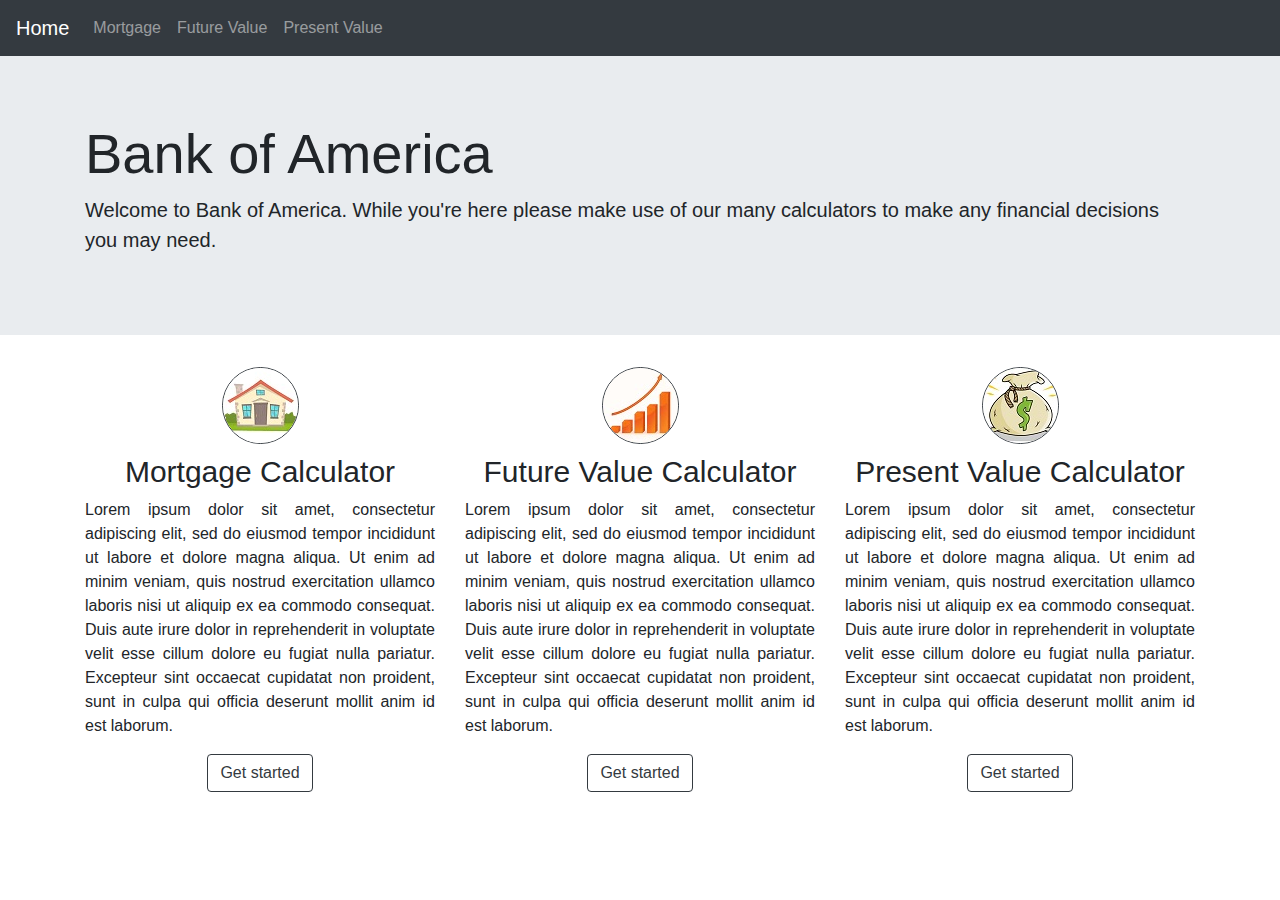
<file: index.html>
<!doctype html>
<html lang="en">
  <head>
    <!-- Required meta tags -->
    <meta charset="utf-8">
    <meta name="viewport" content="width=device-width, initial-scale=1, shrink-to-fit=no">

    <!-- Bootstrap CSS -->
    <link rel="stylesheet" href="https://stackpath.bootstrapcdn.com/bootstrap/4.3.1/css/bootstrap.min.css" integrity="sha384-ggOyR0iXCbMQv3Xipma34MD+dH/1fQ784/j6cY/iJTQUOhcWr7x9JvoRxT2MZw1T" crossorigin="anonymous">

    <title>Financial Calculators</title>
    <link href="css/styles.css" rel="stylesheet" />


  </head>
  <body>

    <!-- NavBar Start-->
    <nav class="navbar navbar-expand-lg navbar-dark bg-dark">
        <a class="navbar-brand" href="index.html">Home</a>
        <button class="navbar-toggler" type="button" data-toggle="collapse" data-target="#navbarNav"
            aria-controls="navbarNav" aria-expanded="false" aria-label="Toggle navigation">
            <span class="navbar-toggler-icon"></span>
        </button>
        <div class="collapse navbar-collapse" id="navbarNav">
            <ul class="navbar-nav">
                <li class="nav-item">
                    <a class="nav-link" href="mortgage.html">Mortgage</a>
                </li>
                <li class="nav-item">
                    <a class="nav-link" href="futurevalue.html">Future Value</a>
                </li>
                <li class="nav-item">
                    <a class="nav-link" href="presentvalue.html">Present Value</a>
                </li>
            </ul>
        </div>
    </nav>

    <main>
        <div class="jumbotron jumbotron-fluid">
            <div class="container">
                <h1 class="display-4">Bank of America</h1>
                <p class="lead">Welcome to Bank of America. While you're here please make use of our many calculators to make any financial decisions you may need.</p>
            </div>
        </div>
        <div class="container">
            <div class="row text-center">
                <!-- lorem ipsum text used as a placeholder until actual text is delivered -->
                <div class="col-md">
                    <img src="images/mortgage.jpg" alt="house pic" class="img border border-dark rounded-circle" />
                    <h2 class="display-4 subheadings">Mortgage Calculator</h2>
                    <p class="description text-justify">Lorem ipsum dolor sit amet, consectetur adipiscing elit, sed do eiusmod tempor incididunt ut labore et dolore magna aliqua. Ut enim ad minim veniam, quis nostrud exercitation ullamco laboris nisi ut aliquip ex ea commodo consequat. Duis aute irure dolor in reprehenderit in voluptate velit esse cillum dolore eu fugiat nulla pariatur. Excepteur sint occaecat cupidatat non proident, sunt in culpa qui officia deserunt mollit anim id est laborum.</p>
                    <a class="btn btn-outline-dark" href="mortgage.html">Get started</a>
                </div>
                <div class="col-md">
                    <img src="images/stonks.jpg" alt="stock pic" class="img border border-dark rounded-circle" />
                    <h2 class="display-4 subheadings">Future Value Calculator</h2>
                    <p class="description text-justify">Lorem ipsum dolor sit amet, consectetur adipiscing elit, sed do eiusmod tempor incididunt ut labore et dolore magna aliqua. Ut enim ad minim veniam, quis nostrud exercitation ullamco laboris nisi ut aliquip ex ea commodo consequat. Duis aute irure dolor in reprehenderit in voluptate velit esse cillum dolore eu fugiat nulla pariatur. Excepteur sint occaecat cupidatat non proident, sunt in culpa qui officia deserunt mollit anim id est laborum.</p>
                    <a class="btn btn-outline-dark" href="futurevalue.html">Get started</a>
                </div>
                <div class="col-md">
                    <img src="images/moneybag.jpg" alt="money pic" class="img border border-dark rounded-circle" />
                    <h2 class="display-4 subheadings">Present Value Calculator</h2>
                    <p class="description text-justify">Lorem ipsum dolor sit amet, consectetur adipiscing elit, sed do eiusmod tempor incididunt ut labore et dolore magna aliqua. Ut enim ad minim veniam, quis nostrud exercitation ullamco laboris nisi ut aliquip ex ea commodo consequat. Duis aute irure dolor in reprehenderit in voluptate velit esse cillum dolore eu fugiat nulla pariatur. Excepteur sint occaecat cupidatat non proident, sunt in culpa qui officia deserunt mollit anim id est laborum.</p>
                    <a class="btn btn-outline-dark" href="presentvalue.html">Get started</a>
                </div>
            </div>
        </div>
    </main>

    <!-- Optional JavaScript -->
    <!-- jQuery first, then Popper.js, then Bootstrap JS -->
    <script src="https://code.jquery.com/jquery-3.3.1.slim.min.js" integrity="sha384-q8i/X+965DzO0rT7abK41JStQIAqVgRVzpbzo5smXKp4YfRvH+8abtTE1Pi6jizo" crossorigin="anonymous"></script>
    <script src="https://cdnjs.cloudflare.com/ajax/libs/popper.js/1.14.7/umd/popper.min.js" integrity="sha384-UO2eT0CpHqdSJQ6hJty5KVphtPhzWj9WO1clHTMGa3JDZwrnQq4sF86dIHNDz0W1" crossorigin="anonymous"></script>
    <script src="https://stackpath.bootstrapcdn.com/bootstrap/4.3.1/js/bootstrap.min.js" integrity="sha384-JjSmVgyd0p3pXB1rRibZUAYoIIy6OrQ6VrjIEaFf/nJGzIxFDsf4x0xIM+B07jRM" crossorigin="anonymous"></script>
  </body>
</html>
</file>
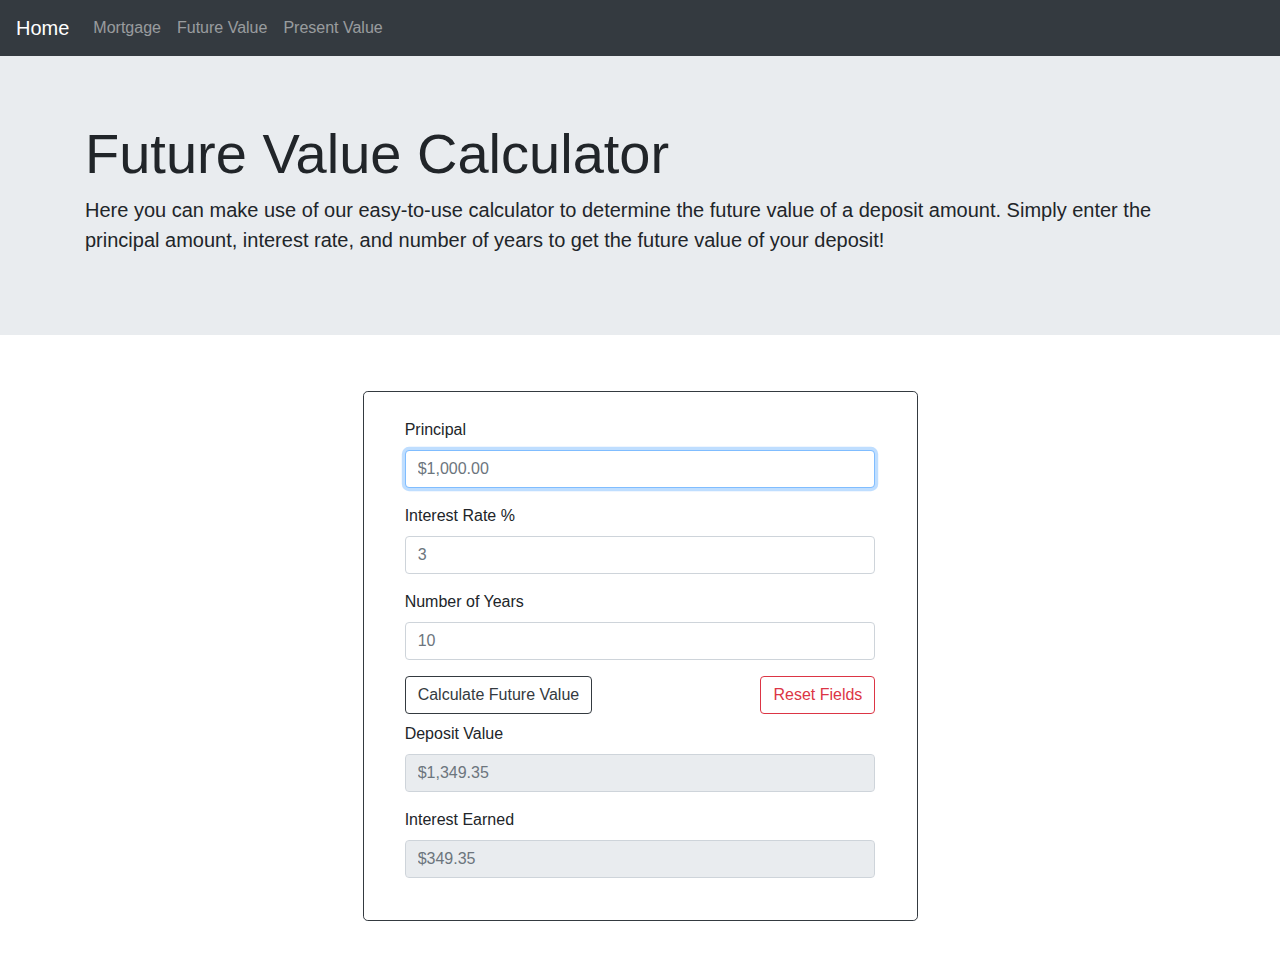
<file: futurevalue.html>
<!doctype html>
<html lang="en">
  <head>
    <!-- Required meta tags -->
    <meta charset="utf-8">
    <meta name="viewport" content="width=device-width, initial-scale=1, shrink-to-fit=no">

    <!-- Bootstrap CSS -->
    <link rel="stylesheet" href="https://stackpath.bootstrapcdn.com/bootstrap/4.3.1/css/bootstrap.min.css" integrity="sha384-ggOyR0iXCbMQv3Xipma34MD+dH/1fQ784/j6cY/iJTQUOhcWr7x9JvoRxT2MZw1T" crossorigin="anonymous">

    <title>Financial Calculators</title>
    <link href="css/styles.css" rel="stylesheet" />
    <script src="scripts/futureValue.js"></script>

  </head>
  <body>
    
    <!-- NavBar Start-->
    <nav class="navbar navbar-expand-lg navbar-dark bg-dark">
        <a class="navbar-brand" href="index.html">Home</a>
        <button class="navbar-toggler" type="button" data-toggle="collapse" data-target="#navbarNav"
            aria-controls="navbarNav" aria-expanded="false" aria-label="Toggle navigation">
            <span class="navbar-toggler-icon"></span>
        </button>
        <div class="collapse navbar-collapse" id="navbarNav">
            <ul class="navbar-nav">
                <li class="nav-item">
                    <a class="nav-link" href="mortgage.html">Mortgage</a>
                </li>
                <li class="nav-item">
                    <a class="nav-link" href="futurevalue.html">Future Value</a>
                </li>
                <li class="nav-item">
                    <a class="nav-link" href="presentvalue.html">Present Value</a>
                </li>
            </ul>
        </div>
    </nav>
    
    <!-- Main Content Start -->
    <main>
        <div class="jumbotron jumbotron-fluid">
            <div class="container">
                <h1 class="display-4">Future Value Calculator</h1>
                <p class="lead">Here you can make use of our easy-to-use calculator to determine the future value of a deposit amount. Simply enter the principal amount, interest rate, and number of years to get the future value of your deposit!</p>
            </div>
        </div>

        <!-- Calculator Block Start -->
        <div class="container">
            <div class="row calcblock">
                <div class="col-md border border-dark rounded-lg">
                    <form class="calc" method="get" autocomplete="off">
                        <div class="form-group">
                            <label for="principalAmount">Principal</label>
                            <input type="text" class="form-control" name="principalAmount" id="principalAmount" placeholder="$1,000.00"
                                autofocus>
                        </div>
                        <div class="form-group">
                            <label for="interestRate">Interest Rate %</label>
                            <input type="text" class="form-control" name="interestRate" id="interestRate" placeholder="3">
                        </div>
                        <div class="form-group">
                            <label for="termLength">Number of Years</label>
                            <input type="text" class="form-control" name="termLength" id="termLength" placeholder="10">
                        </div>
                        <button id="futValCalc" type="button" class="btn btn-outline-dark">Calculate Future Value</button>
                        <input id="resetButton" type="reset" value="Reset Fields" class="btn btn-outline-danger float-right">
                        <div class="form-group">
                            <label for="futureValue">Deposit Value</label>
                            <input type="text" class="form-control" name="futureValue" id="futureValue" placeholder="$1,349.35" disabled>
                        </div>
                        <div class="form-group">
                            <label for="netInterest">Interest Earned</label>
                            <input type="text" class="form-control" name="netInterest" id="netInterest" placeholder="$349.35" disabled>
                        </div>
                    </form>
                </div>
            </div>
        </div>
    </main>

    <!-- Optional JavaScript -->
    <!-- jQuery first, then Popper.js, then Bootstrap JS -->
    <script src="https://code.jquery.com/jquery-3.3.1.slim.min.js" integrity="sha384-q8i/X+965DzO0rT7abK41JStQIAqVgRVzpbzo5smXKp4YfRvH+8abtTE1Pi6jizo" crossorigin="anonymous"></script>
    <script src="https://cdnjs.cloudflare.com/ajax/libs/popper.js/1.14.7/umd/popper.min.js" integrity="sha384-UO2eT0CpHqdSJQ6hJty5KVphtPhzWj9WO1clHTMGa3JDZwrnQq4sF86dIHNDz0W1" crossorigin="anonymous"></script>
    <script src="https://stackpath.bootstrapcdn.com/bootstrap/4.3.1/js/bootstrap.min.js" integrity="sha384-JjSmVgyd0p3pXB1rRibZUAYoIIy6OrQ6VrjIEaFf/nJGzIxFDsf4x0xIM+B07jRM" crossorigin="anonymous"></script>
  </body>
</html>
</file>
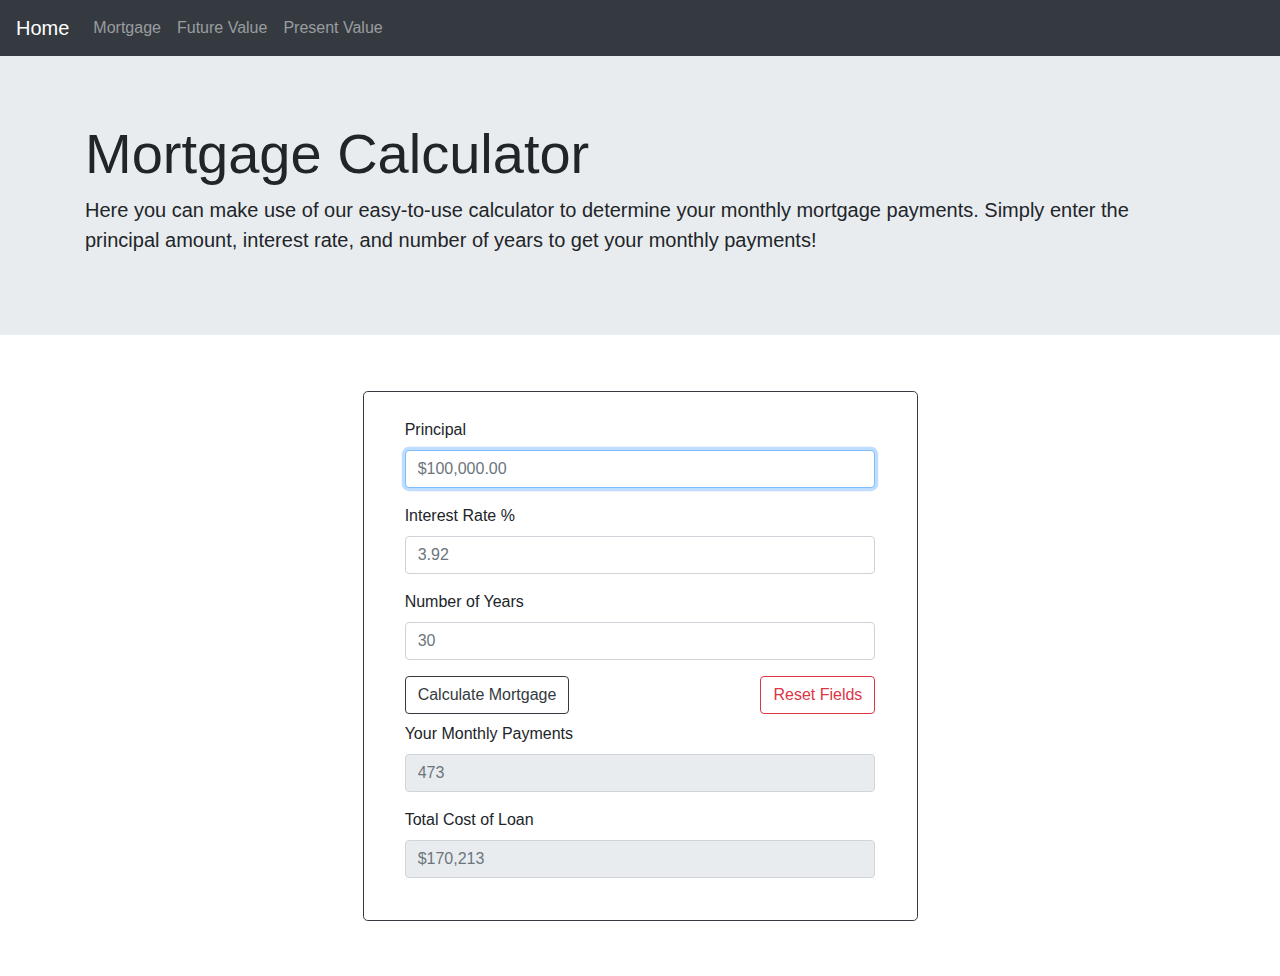
<file: mortgage.html>
<!doctype html>
<html lang="en">
  <head>
    <!-- Required meta tags -->
    <meta charset="utf-8">
    <meta name="viewport" content="width=device-width, initial-scale=1, shrink-to-fit=no">

    <!-- Bootstrap CSS -->
    <link rel="stylesheet" href="https://stackpath.bootstrapcdn.com/bootstrap/4.3.1/css/bootstrap.min.css" integrity="sha384-ggOyR0iXCbMQv3Xipma34MD+dH/1fQ784/j6cY/iJTQUOhcWr7x9JvoRxT2MZw1T" crossorigin="anonymous">

    <title>Financial Calculators</title>
    <link href="css/styles.css" rel="stylesheet" />
    <script src="scripts/mortgage.js"></script>
  </head>
  <body>

    <!-- NavBar Start-->
    <nav class="navbar navbar-expand-lg navbar-dark bg-dark">
        <a class="navbar-brand" href="index.html">Home</a>
        <button class="navbar-toggler" type="button" data-toggle="collapse" data-target="#navbarNav"
            aria-controls="navbarNav" aria-expanded="false" aria-label="Toggle navigation">
            <span class="navbar-toggler-icon"></span>
        </button>
        <div class="collapse navbar-collapse" id="navbarNav">
            <ul class="navbar-nav">
                <li class="nav-item">
                    <a class="nav-link" href="mortgage.html">Mortgage</a>
                </li>
                <li class="nav-item">
                    <a class="nav-link" href="futurevalue.html">Future Value</a>
                </li>
                <li class="nav-item">
                    <a class="nav-link" href="presentvalue.html">Present Value</a>
                </li>
            </ul>
        </div>
    </nav>
    
    <!-- Main Content Start -->
    <main>
        <div class="jumbotron jumbotron-fluid">
            <div class="container">
                <h1 class="display-4">Mortgage Calculator</h1>
                <p class="lead">Here you can make use of our easy-to-use calculator to determine your monthly mortgage payments. Simply enter the principal amount, interest rate, and number of years to get your monthly payments!</p>
            </div>
        </div>
        <!-- Calculator Block Start -->
        <div class="container">
            <div class="row calcblock">
                <div class="col-md border border-dark rounded-lg">
                    <form name="mortgageForm" class="calc" method="get" autocomplete="off" onsubmit="return formValidation()">
                        <div class="form-group">
                            <label for="principalAmount">Principal</label>
                            <input type="text" class="form-control" name="principalAmount" id="principalAmount"
                                placeholder="$100,000.00" autofocus>
                        </div>
                        <div class="form-group">
                            <label for="interestRate">Interest Rate %</label>
                            <input type="text" class="form-control" name="interestRate" id="interestRate" placeholder="3.92">
                        </div>
                        <div class="form-group">
                            <label for="mortgageLength">Number of Years</label>
                            <input type="text" class="form-control" name="mortgageLength" id="mortgageLength" placeholder="30">
                        </div>
                        <button id="mortgageCalc" type="submit" class="btn btn-outline-dark">Calculate Mortgage</button>
                        <input id="resetButton" type="reset" value="Reset Fields" class="btn btn-outline-danger float-right">
                        <div class="form-group">
                            <label for="mortgagePayments">Your Monthly Payments</label>
                            <input type="text" class="form-control" name="mortgagePayments" id="mortgagePayments" placeholder="473" disabled>
                        </div>
                        <div class="form-group">
                            <label for="totalCost">Total Cost of Loan</label>
                            <input type="text" class="form-control" name="totalCost" id="totalCost" placeholder="$170,213" disabled>
                        </div>
                    </form>
                </div>
            </div>
        </div>
    </main>

    <!-- Optional JavaScript -->
    <!-- jQuery first, then Popper.js, then Bootstrap JS -->
    <script src="https://code.jquery.com/jquery-3.3.1.slim.min.js" integrity="sha384-q8i/X+965DzO0rT7abK41JStQIAqVgRVzpbzo5smXKp4YfRvH+8abtTE1Pi6jizo" crossorigin="anonymous"></script>
    <script src="https://cdnjs.cloudflare.com/ajax/libs/popper.js/1.14.7/umd/popper.min.js" integrity="sha384-UO2eT0CpHqdSJQ6hJty5KVphtPhzWj9WO1clHTMGa3JDZwrnQq4sF86dIHNDz0W1" crossorigin="anonymous"></script>
    <script src="https://stackpath.bootstrapcdn.com/bootstrap/4.3.1/js/bootstrap.min.js" integrity="sha384-JjSmVgyd0p3pXB1rRibZUAYoIIy6OrQ6VrjIEaFf/nJGzIxFDsf4x0xIM+B07jRM" crossorigin="anonymous"></script>
  </body>
</html>
</file>
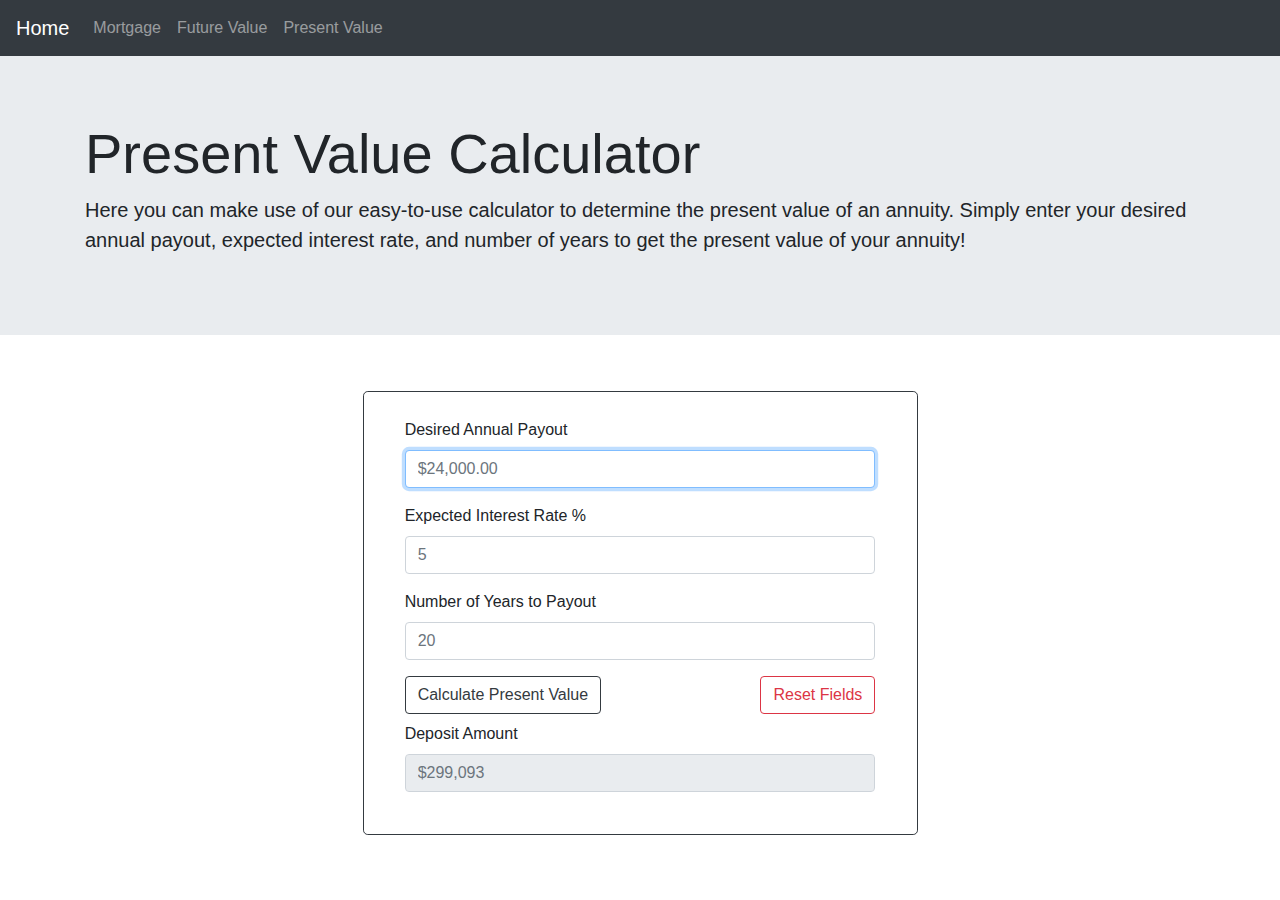
<file: presentvalue.html>
<!doctype html>
<html lang="en">
  <head>
    <!-- Required meta tags -->
    <meta charset="utf-8">
    <meta name="viewport" content="width=device-width, initial-scale=1, shrink-to-fit=no">

    <!-- Bootstrap CSS -->
    <link rel="stylesheet" href="https://stackpath.bootstrapcdn.com/bootstrap/4.3.1/css/bootstrap.min.css" integrity="sha384-ggOyR0iXCbMQv3Xipma34MD+dH/1fQ784/j6cY/iJTQUOhcWr7x9JvoRxT2MZw1T" crossorigin="anonymous">

    <title>Financial Calculators</title>
    <link href="css/styles.css" rel="stylesheet" />
    <script src="scripts/presentValue.js"></script>
  </head>
  <body>
    <!-- NavBar Start-->
    <nav class="navbar navbar-expand-lg navbar-dark bg-dark">
        <a class="navbar-brand" href="index.html">Home</a>
        <button class="navbar-toggler" type="button" data-toggle="collapse" data-target="#navbarNav"
            aria-controls="navbarNav" aria-expanded="false" aria-label="Toggle navigation">
            <span class="navbar-toggler-icon"></span>
        </button>
        <div class="collapse navbar-collapse" id="navbarNav">
            <ul class="navbar-nav">
                <li class="nav-item">
                    <a class="nav-link" href="mortgage.html">Mortgage</a>
                </li>
                <li class="nav-item">
                    <a class="nav-link" href="futurevalue.html">Future Value</a>
                </li>
                <li class="nav-item">
                    <a class="nav-link" href="presentvalue.html">Present Value</a>
                </li>
            </ul>
        </div>
    </nav>

    <!-- Main Content Start -->
    <main>
        <div class="jumbotron jumbotron-fluid">
            <div class="container">
                <h1 class="display-4">Present Value Calculator</h1>
                <p class="lead">Here you can make use of our easy-to-use calculator to determine the present value of an annuity. Simply enter your desired annual payout, expected interest rate, and number of years to get the present value of your annuity!</p>
            </div>
        </div>
    
        <!-- Calculator Block Start -->
        <div class="container">
            <div class="row calcblock">
                <div class="col-md border border-dark rounded-lg">
                    <form class="calc" method="get" autocomplete="off">
                        <div class="form-group">
                            <label for="annualPayout">Desired Annual Payout</label>
                            <input type="text" class="form-control" name="annualPayout" id="annualPayout" placeholder="$24,000.00"
                                autofocus>
                        </div>
                        <div class="form-group">
                            <label for="interestRate">Expected Interest Rate %</label>
                            <input type="text" class="form-control" name="interestRate" id="interestRate" placeholder="5">
                        </div>
                        <div class="form-group">
                            <label for="termLength">Number of Years to Payout</label>
                            <input type="text" class="form-control" name="termLength" id="termLength" placeholder="20">
                        </div>
                        <button id="presValCalc" type="button" class="btn btn-outline-dark">Calculate Present Value</button>
                        <input id="resetButton" type="reset" value="Reset Fields" class="btn btn-outline-danger float-right">
                        <div class="form-group">
                            <label for="presentValue">Deposit Amount</label>
                            <input type="text" class="form-control" name="presentValue" id="presentValue" placeholder="$299,093" disabled>
                        </div>
                    </form>
                </div>
            </div>
        </div>
    </main>

    <!-- Optional JavaScript -->
    <!-- jQuery first, then Popper.js, then Bootstrap JS -->
    <script src="https://code.jquery.com/jquery-3.3.1.slim.min.js" integrity="sha384-q8i/X+965DzO0rT7abK41JStQIAqVgRVzpbzo5smXKp4YfRvH+8abtTE1Pi6jizo" crossorigin="anonymous"></script>
    <script src="https://cdnjs.cloudflare.com/ajax/libs/popper.js/1.14.7/umd/popper.min.js" integrity="sha384-UO2eT0CpHqdSJQ6hJty5KVphtPhzWj9WO1clHTMGa3JDZwrnQq4sF86dIHNDz0W1" crossorigin="anonymous"></script>
    <script src="https://stackpath.bootstrapcdn.com/bootstrap/4.3.1/js/bootstrap.min.js" integrity="sha384-JjSmVgyd0p3pXB1rRibZUAYoIIy6OrQ6VrjIEaFf/nJGzIxFDsf4x0xIM+B07jRM" crossorigin="anonymous"></script>
  </body>
</html>
</file>
<file: css/styles.css>
/* Universal Formatting */
.subheadings 
{
    font-size: 30px;
}

.calcblock 
{
    width: 50%;
    margin-left: 25%;
    margin-top: 5%;
    margin-bottom: 5%;
}

.calc 
{
    padding: 5%;
}

.btn 
{
    margin-bottom: 8px;
}

.img
{
    margin-bottom: 10px;
}

/* Responsive media queries */
@media only screen and (max-width: 600px)
{
    .calcblock
    {
        width: 90%;
        margin-left: 5%;
        margin-right: 5%;
    }
}
</file>
